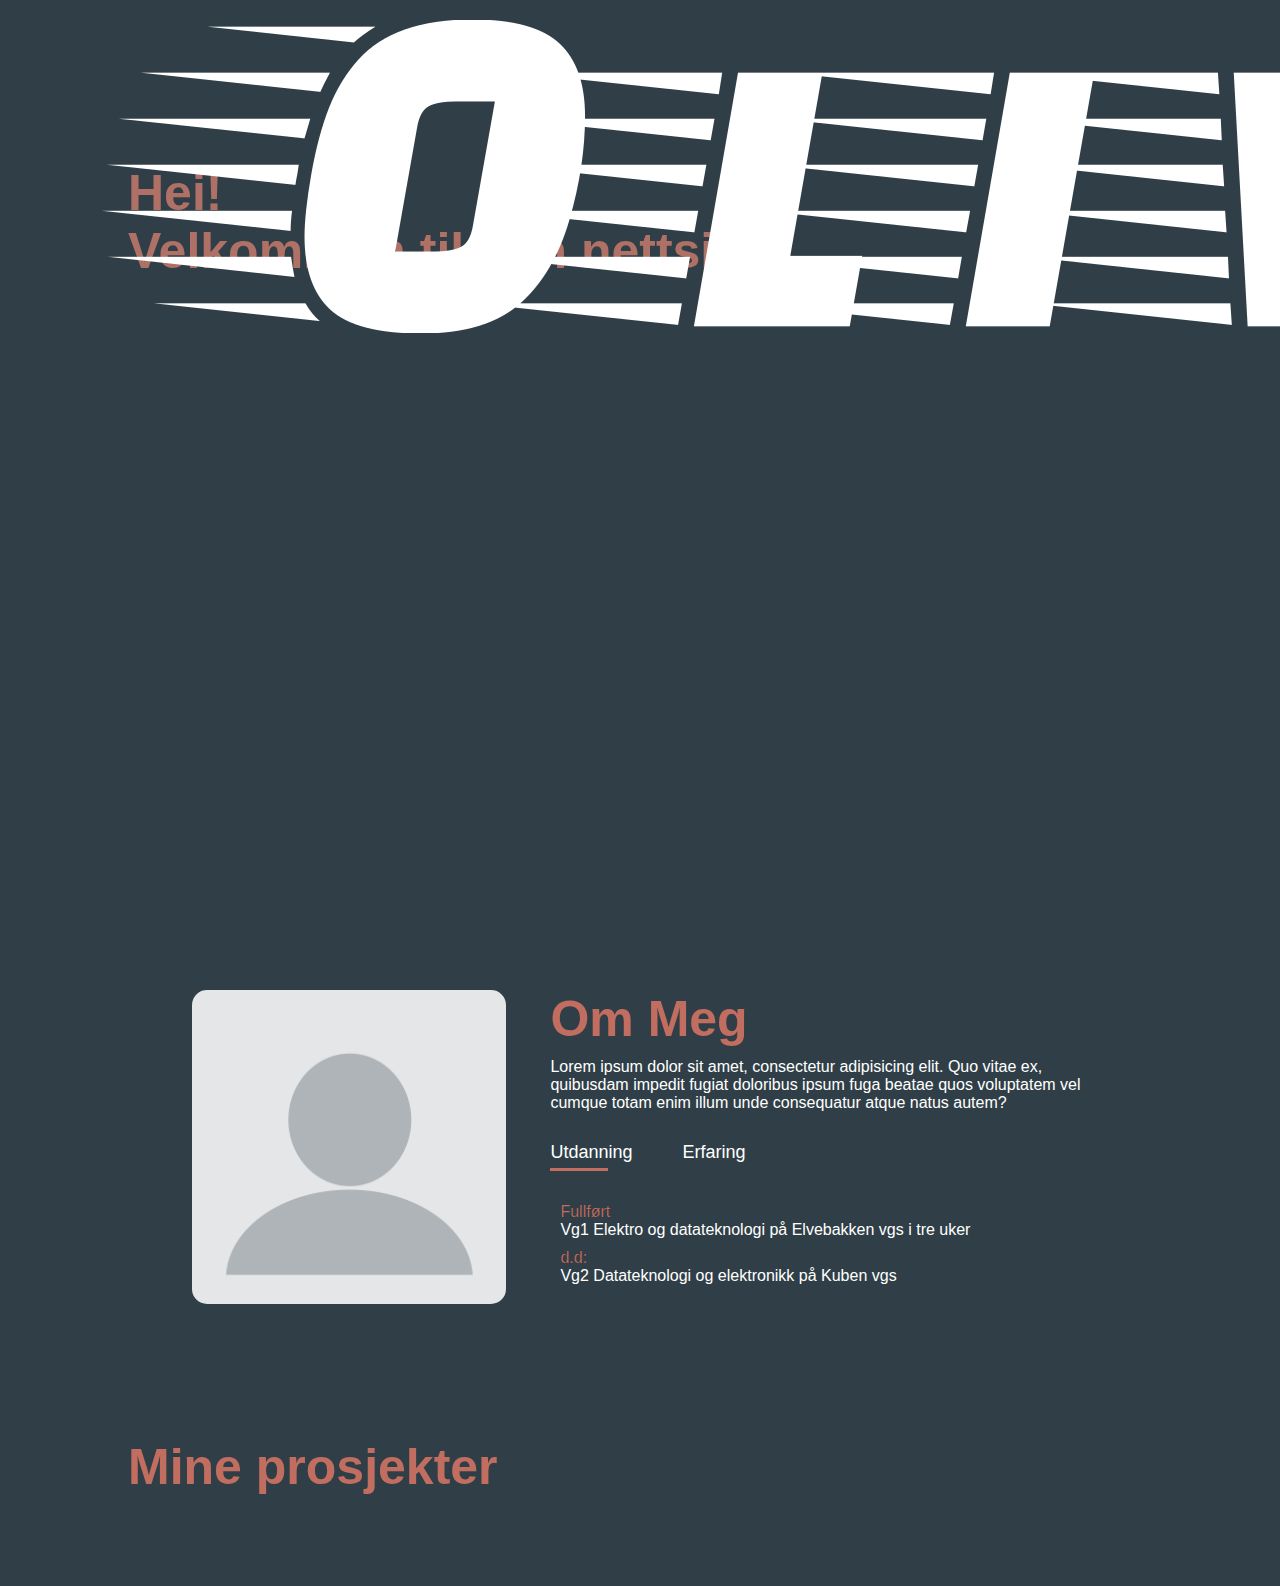
<file: Index.html>
<!DOCTYPE html>
<html lang="en">
<head>
    <meta charset="UTF-8">
    <meta name="viewport" content="width=device-width, initial-scale=1.0">
    <title>Oliver.T</title>
    <link rel="stylesheet" href="Style\style.css">
</head>
<body>
    <Div id="header">
        <div class="container">
            <nav id>
                <img src="Images\Oliver logo.png" class="logo">
                <ul>
                    <li><a href="">Hjem</a></li>
                    <li><a href="">Om meg</a></li>
                    <li><a href="">Contact</a></li>
                    <li><a href="">Projects</a></li>
                </ul>
            </nav>
            <div class="header-text">
                <h1>Hei!<br>Velkommen til min nettside</h1>

            </div>
        </div>
    </Div>
<!---------------------About section------------------>
    <div id="about">
        <div class="container">
            <div class="row">
                <div class="about-col-1">
                    <img src="Images\Profile picture.webp">
                </div>
                <div class="about-col-2">
                    <h1 class="sub-title">Om Meg</h1>
                    <p>Lorem ipsum dolor sit amet, consectetur adipisicing elit. Quo vitae ex, quibusdam impedit fugiat doloribus ipsum fuga beatae quos voluptatem vel cumque totam enim illum unde consequatur atque natus autem?</p>

                    <div class="tab-titles">
                        <p class="tab-links active-link" onclick="opentab('utdanning')">Utdanning</p>
                        <p class="tab-links"onclick="opentab('Erfaring')">Erfaring</p>
                    </div>
                    <div class="tab-contents active-tab" id="utdanning">
                        <ul>
                            <li><span>Fullført<br></span> Vg1 Elektro og datateknologi på Elvebakken vgs i tre uker</li>
                            <li><span>d.d:<br></span> Vg2 Datateknologi og elektronikk på Kuben vgs</li>
                        </ul>
                    </div>
                    <div class="tab-contents" id="Erfaring">
                        <ul>
                            <li><span>Utplassering<br></span> Var utplassert på IKT-avdeling på Elvebakken vgs</li>
                            <li><span>Jobb<br></span> Jobbet på Lektern restaurant i sommeren 2022</li>
                        </ul>
                    </div>
                   
                </div>
                </div>
                </div>
                    
        </div>

    </div>

<!--------------projects-------------->
<div id="projects">
    <div class="container">
        <h1 class="sub-title">Mine prosjekter</h1>
        <div class="projects-list">

        </div>
    </div>
</div>


<script>


    var tablinks = document.getElementsByClassName("tab-links");
    var tabcontents = document.getElementsByClassName("tab-contents");

    function opentab(tabname){
        for(tablink of tablinks){
            tablink.classList.remove("active-link");
        }
        for(tabcontent of tabcontents){
            tabcontent.classList.remove("active-tab");
        }
        event.currentTarget.classList.add("active-link");
        document.getElementById(tabname).classList.add("active-tab");
    }

</script>

</body>
</html>
</file>
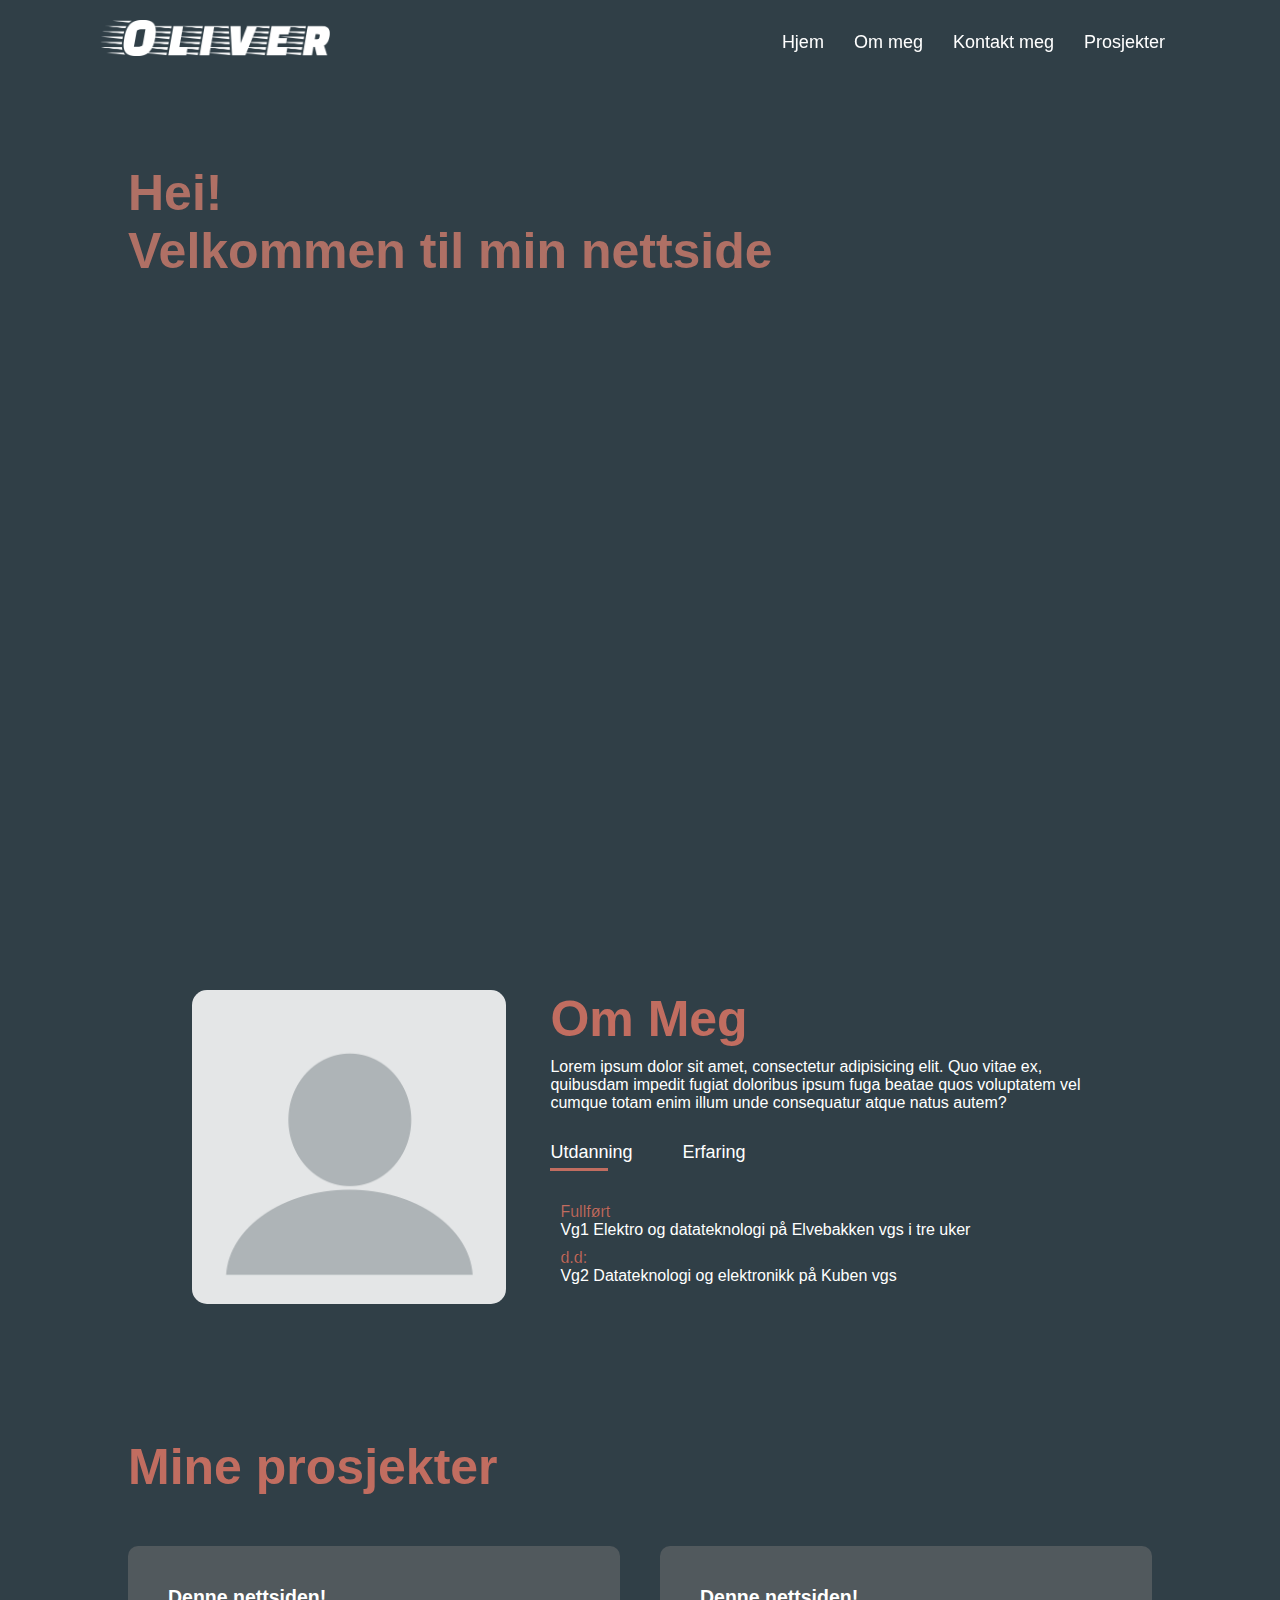
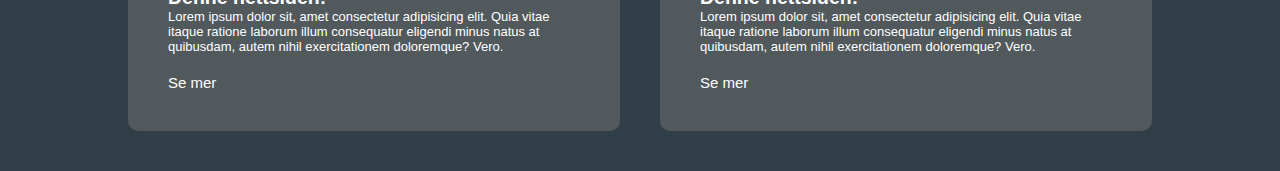
<file: index.html>
<!DOCTYPE html>
<html lang="en">
<head>
    <meta charset="UTF-8">
    <meta name="viewport" content="width=device-width, initial-scale=1.0">
    <title>Oliver.T</title>
    <link rel="stylesheet" href="Style\style.css">
</head>
<body>
    <Div id="header">
        <div class="container">
            <nav id>
                <img src="Images\Oliver logo.png" class="logo1">
                <img src="Images\oliver-high-resolution-logo-black-on-transparent-background.png" class="logo2">
                <ul>
                    <li><a href="">Hjem</a></li>
                    <li><a href="">Om meg</a></li>
                    <li><a href="">Kontakt meg</a></li>
                    <li><a href="">Prosjekter</a></li>
                </ul>
            </nav>
            <div class="header-text">
                <h1>Hei!<br>Velkommen til min nettside</h1>

            </div>
        </div>
    </Div>
<!---------------------About section------------------>
    <div id="about">
        <div class="container">
            <div class="row">
                <div class="about-col-1">
                    <img src="Images\Profile picture.webp">
                </div>
                <div class="about-col-2">
                    <h1 class="sub-title">Om Meg</h1>
                    <p>Lorem ipsum dolor sit amet, consectetur adipisicing elit. Quo vitae ex, quibusdam impedit fugiat doloribus ipsum fuga beatae quos voluptatem vel cumque totam enim illum unde consequatur atque natus autem?</p>

                    <div class="tab-titles">
                        <p class="tab-links active-link" onclick="opentab('utdanning')">Utdanning</p>
                        <p class="tab-links"onclick="opentab('Erfaring')">Erfaring</p>
                    </div>
                    <div class="tab-contents active-tab" id="utdanning">
                        <ul>
                            <li><span>Fullført<br></span> Vg1 Elektro og datateknologi på Elvebakken vgs i tre uker</li>
                            <li><span>d.d:<br></span> Vg2 Datateknologi og elektronikk på Kuben vgs</li>
                        </ul>
                    </div>
                    <div class="tab-contents" id="Erfaring">
                        <ul>
                            <li><span>Utplassering<br></span> Var utplassert på IKT-avdeling på Elvebakken vgs</li>
                            <li><span>Jobb<br></span> Jobbet på Lektern restaurant i sommeren 2022</li>
                        </ul>
                    </div>
                   
                </div>
                </div>
                </div>
                    
        </div>

    </div>

<!--------------projects-------------->
<div id="projects">
    <div class="container">
        <h1 class="sub-title">Mine prosjekter</h1>
        <div class="projects-list">
            <div>
                <h2>Denne nettsiden!</h2>
                <p>Lorem ipsum dolor sit, amet consectetur adipisicing elit. Quia vitae itaque ratione laborum illum consequatur eligendi minus natus at quibusdam, autem nihil exercitationem doloremque? Vero.</p>
                <a href="#">Se mer</a>
            </div>

            <div>
                <h2>Denne nettsiden!</h2>
                <p>Lorem ipsum dolor sit, amet consectetur adipisicing elit. Quia vitae itaque ratione laborum illum consequatur eligendi minus natus at quibusdam, autem nihil exercitationem doloremque? Vero.</p>
                <a href="#">Se mer</a>
            </div>

        </div>
    </div>
</div>
<!--------------contact-------------->

<script src="Script\script.js"></script>

</body>
</html>
</file>
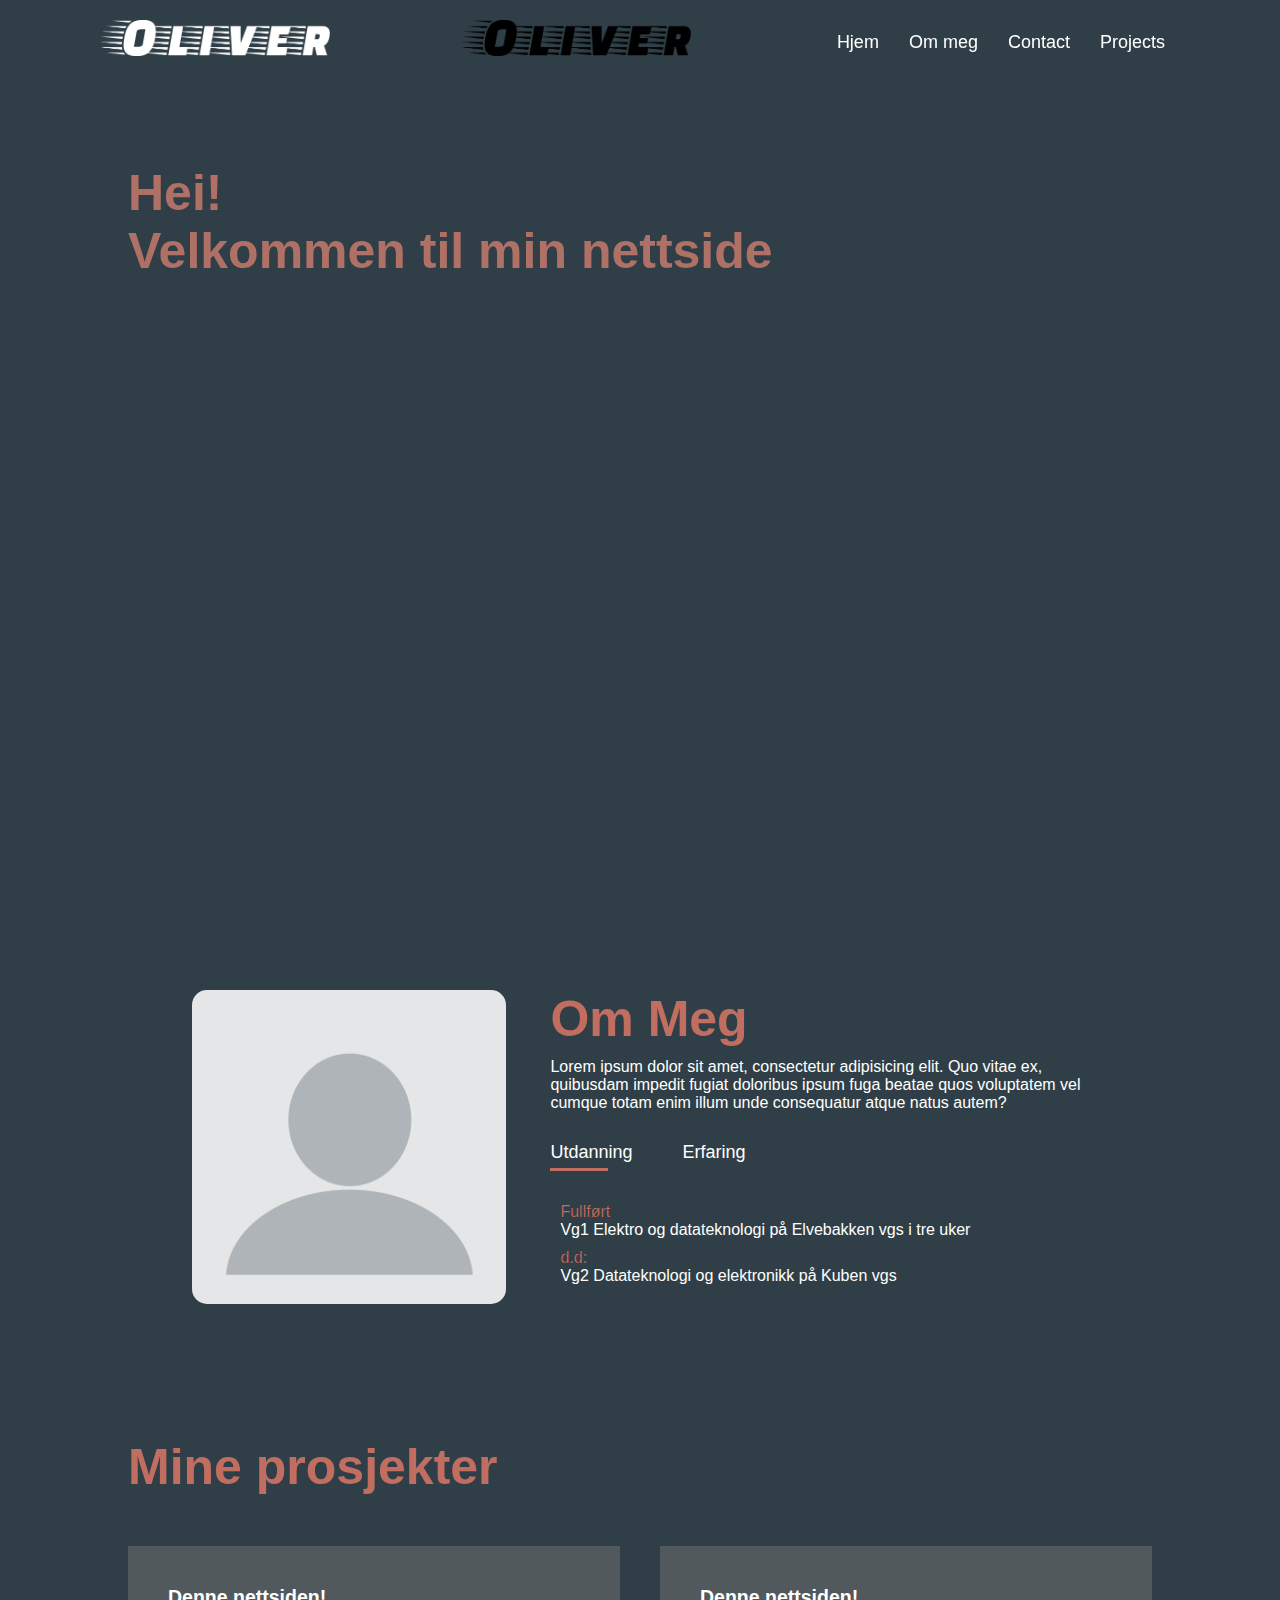
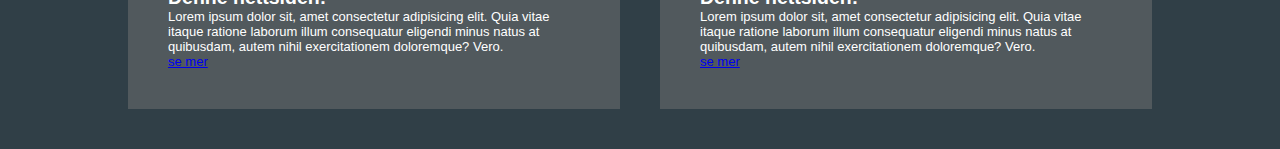
<file: Images/Index.html>
<!DOCTYPE html>
<html lang="en">
<head>
    <meta charset="UTF-8">
    <meta name="viewport" content="width=device-width, initial-scale=1.0">
    <title>Oliver.T</title>
    <link rel="stylesheet" href="Style\style.css">
</head>
<body>
    <Div id="header">
        <div class="container">
            <nav id>
                <img src="Images\Oliver logo.png" class="logo1">
                <img src="Images\oliver-high-resolution-logo-black-on-transparent-background.png" class="logo2">
                <ul>
                    <li><a href="">Hjem</a></li>
                    <li><a href="">Om meg</a></li>
                    <li><a href="">Contact</a></li>
                    <li><a href="">Projects</a></li>
                </ul>
            </nav>
            <div class="header-text">
                <h1>Hei!<br>Velkommen til min nettside</h1>

            </div>
        </div>
    </Div>
<!---------------------About section------------------>
    <div id="about">
        <div class="container">
            <div class="row">
                <div class="about-col-1">
                    <img src="Images\Profile picture.webp">
                </div>
                <div class="about-col-2">
                    <h1 class="sub-title">Om Meg</h1>
                    <p>Lorem ipsum dolor sit amet, consectetur adipisicing elit. Quo vitae ex, quibusdam impedit fugiat doloribus ipsum fuga beatae quos voluptatem vel cumque totam enim illum unde consequatur atque natus autem?</p>

                    <div class="tab-titles">
                        <p class="tab-links active-link" onclick="opentab('utdanning')">Utdanning</p>
                        <p class="tab-links"onclick="opentab('Erfaring')">Erfaring</p>
                    </div>
                    <div class="tab-contents active-tab" id="utdanning">
                        <ul>
                            <li><span>Fullført<br></span> Vg1 Elektro og datateknologi på Elvebakken vgs i tre uker</li>
                            <li><span>d.d:<br></span> Vg2 Datateknologi og elektronikk på Kuben vgs</li>
                        </ul>
                    </div>
                    <div class="tab-contents" id="Erfaring">
                        <ul>
                            <li><span>Utplassering<br></span> Var utplassert på IKT-avdeling på Elvebakken vgs</li>
                            <li><span>Jobb<br></span> Jobbet på Lektern restaurant i sommeren 2022</li>
                        </ul>
                    </div>
                   
                </div>
                </div>
                </div>
                    
        </div>

    </div>

<!--------------projects-------------->
<div id="projects">
    <div class="container">
        <h1 class="sub-title">Mine prosjekter</h1>
        <div class="projects-list">
            <div>
                <h2>Denne nettsiden!</h2>
                <p>Lorem ipsum dolor sit, amet consectetur adipisicing elit. Quia vitae itaque ratione laborum illum consequatur eligendi minus natus at quibusdam, autem nihil exercitationem doloremque? Vero.</p>
                <a href="#">se mer</a>
            </div>

            <div>
                <h2>Denne nettsiden!</h2>
                <p>Lorem ipsum dolor sit, amet consectetur adipisicing elit. Quia vitae itaque ratione laborum illum consequatur eligendi minus natus at quibusdam, autem nihil exercitationem doloremque? Vero.</p>
                <a href="#">se mer</a>
            </div>

        </div>
    </div>
</div>


<script>


    var tablinks = document.getElementsByClassName("tab-links");
    var tabcontents = document.getElementsByClassName("tab-contents");

    function opentab(tabname){
        for(tablink of tablinks){
            tablink.classList.remove("active-link");
        }
        for(tabcontent of tabcontents){
            tabcontent.classList.remove("active-tab");
        }
        event.currentTarget.classList.add("active-link");
        document.getElementById(tabname).classList.add("active-tab");
    }

    window.addEventListener("scroll", function(){
        var nav = document.querySelector("nav");
        nav.classList.toggle("sticky", window.scrollY > 0);
        var logo1 = document.querySelector(".logo1");
        var logo2 = document.querySelector(".logo2");

        if (window.scrollY > 0) {
            logo1.style.display = "none";
            logo2.style.display = "block";
        } else {
            logo1.style.display = "block";
            logo2.style.display = "none";
        }
    });
    


</script>

</body>
</html>
</file>
